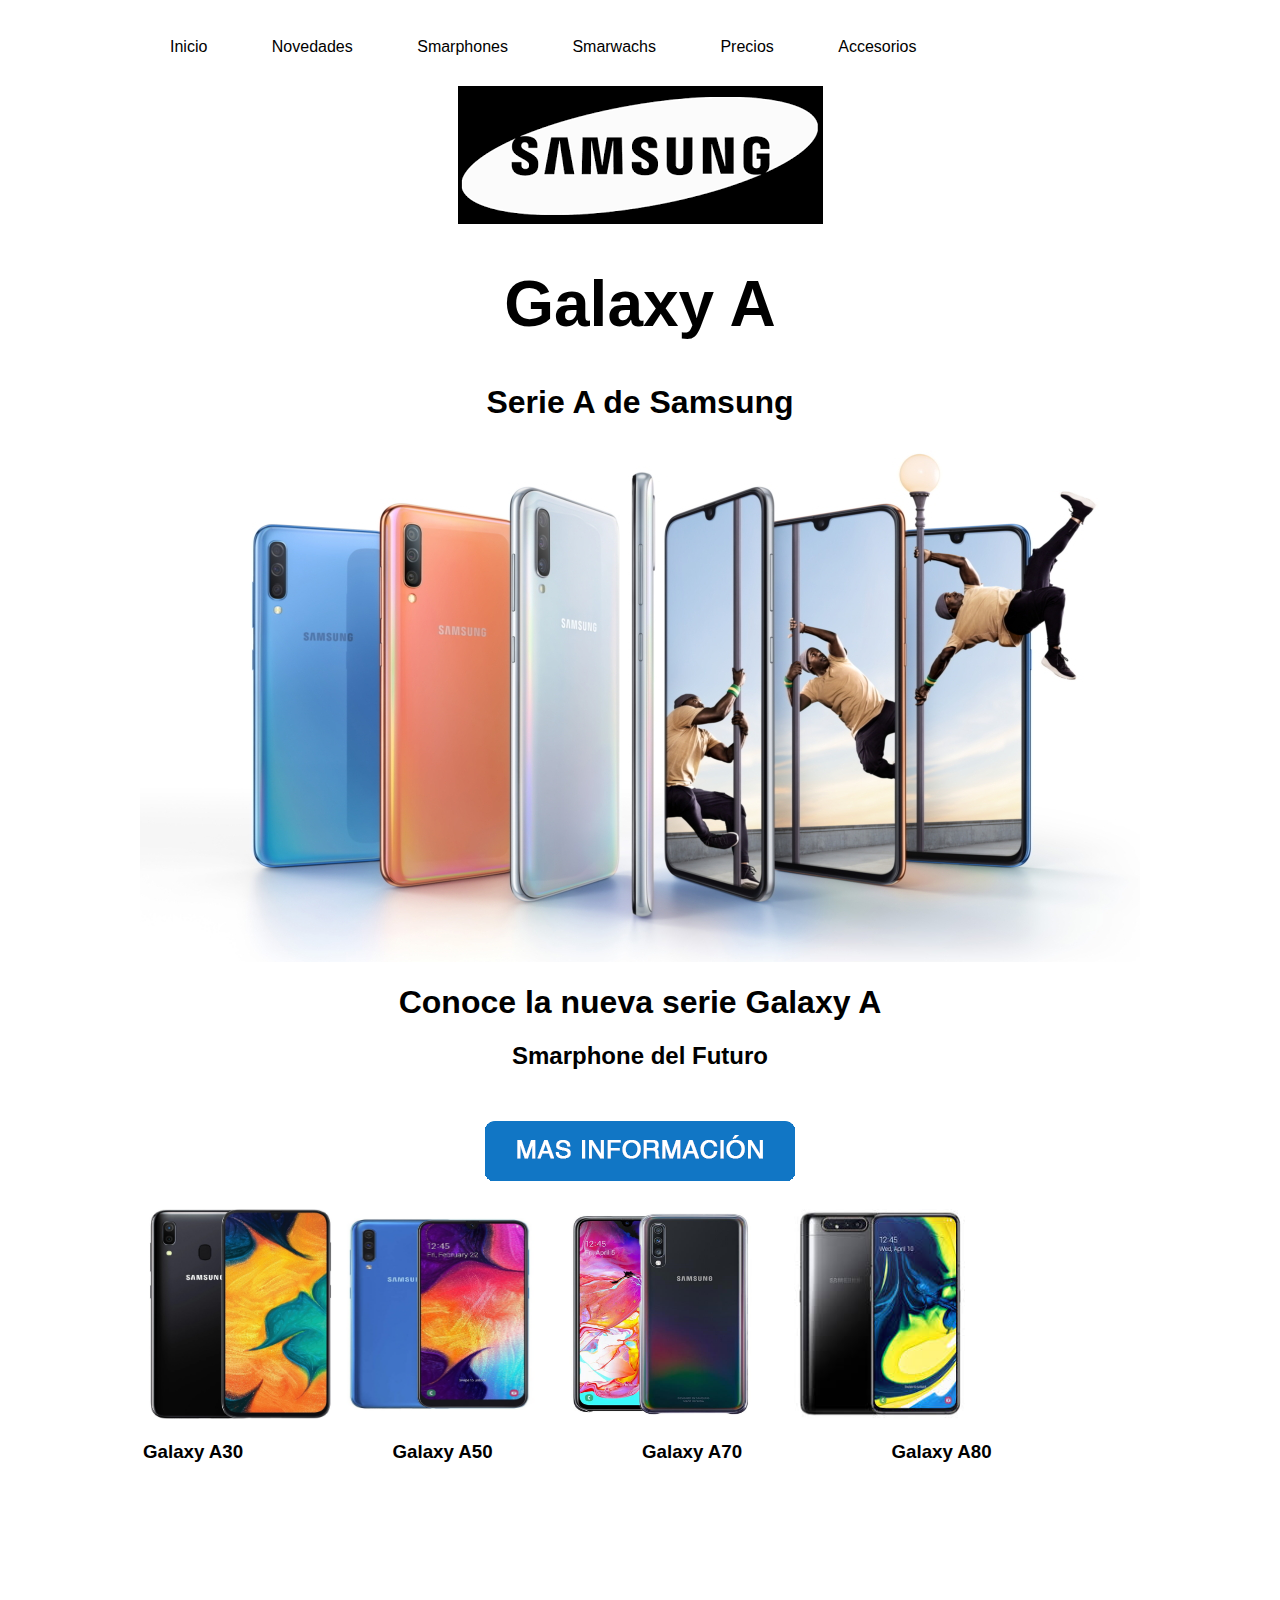
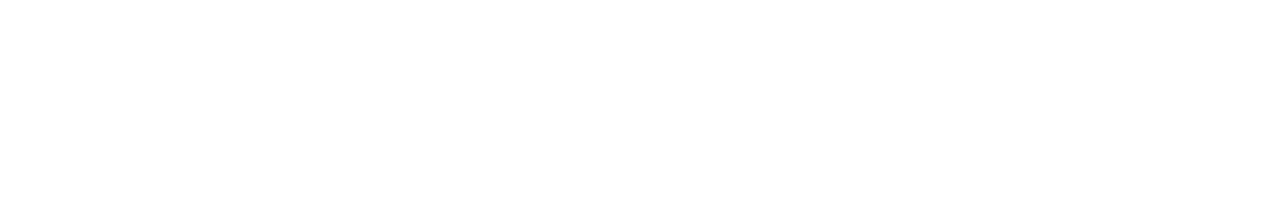
<file: pagina/index.html>
<html>
<head>
<title>Samsung Galaxy A</title>
 <meta charset="UTF-8">
           <title>menu de navegacion con listas</title>
           <link rel="stylesheet" type="text/css"href="estilo.css">
</head>
<body bgcolor="white" text="black" >
<ul class="menu">
<li><a href=C:\Users\ROCIO\Documents\pagina\hyper\index.html>Inicio</a></li>
<li><a href=C:\Users\ROCIO\Documents\pagina\hyper\hip1.html>Novedades</a></li>
<li><a href=C:\Users\ROCIO\Documents\pagina\hyper\hip2.html>Smarphones</a></li>
<li><a href=C:\Users\ROCIO\Documents\pagina\hyper\hip3.html>Smarwachs</a></li>
<li><a href=C:\Users\ROCIO\Documents\pagina\hyper\hip4.html>Precios</a></li>
<li><a href=C:\Users\ROCIO\Documents\pagina\hyper\hip5.html>Accesorios</a></li><ul class="menu">
</ul>   
<center><img src="samsung.png" ></center>
<center><font =" SIZE=6"><h1>Galaxy A</h1></center></font>
<center><h1>Serie A de Samsung</h1></center>
<center><img src="galaxy2.jpg" width="1000" height="520"></center>
<center><h1>Conoce la nueva serie Galaxy A</h1></center>
<center><h2>Smarphone del Futuro</h2></center>
<center><img src="info.png"></center>
<align="right"><img src="A30.jpg" width="200" height="210"></align><align="right"><img src="A50.jpg" width="200" height="210"></align><align="right"><img src="A70.jpg" width="240" height="210"></align><align="right"><img src="A80.jpg" width="200" height="210"></align>
<table width="100%">
<Tr>
<h3><Td><h3>Galaxy A30</h3></Td><Td><h3>Galaxy A50</h3></Td><Td><h3>Galaxy A70</h3></Td><Td><h3>Galaxy A80</h3></Td></Tr>
</table>
<center><iframe width="560" height="315" src="https://www.youtube.com/embed/OiyK_9LOoz4" frameborder="0" allow="accelerometer; autoplay; encrypted-media; gyroscope; picture-in-picture" allowfullscreen></iframe></center>
</body>
</html>
</file>
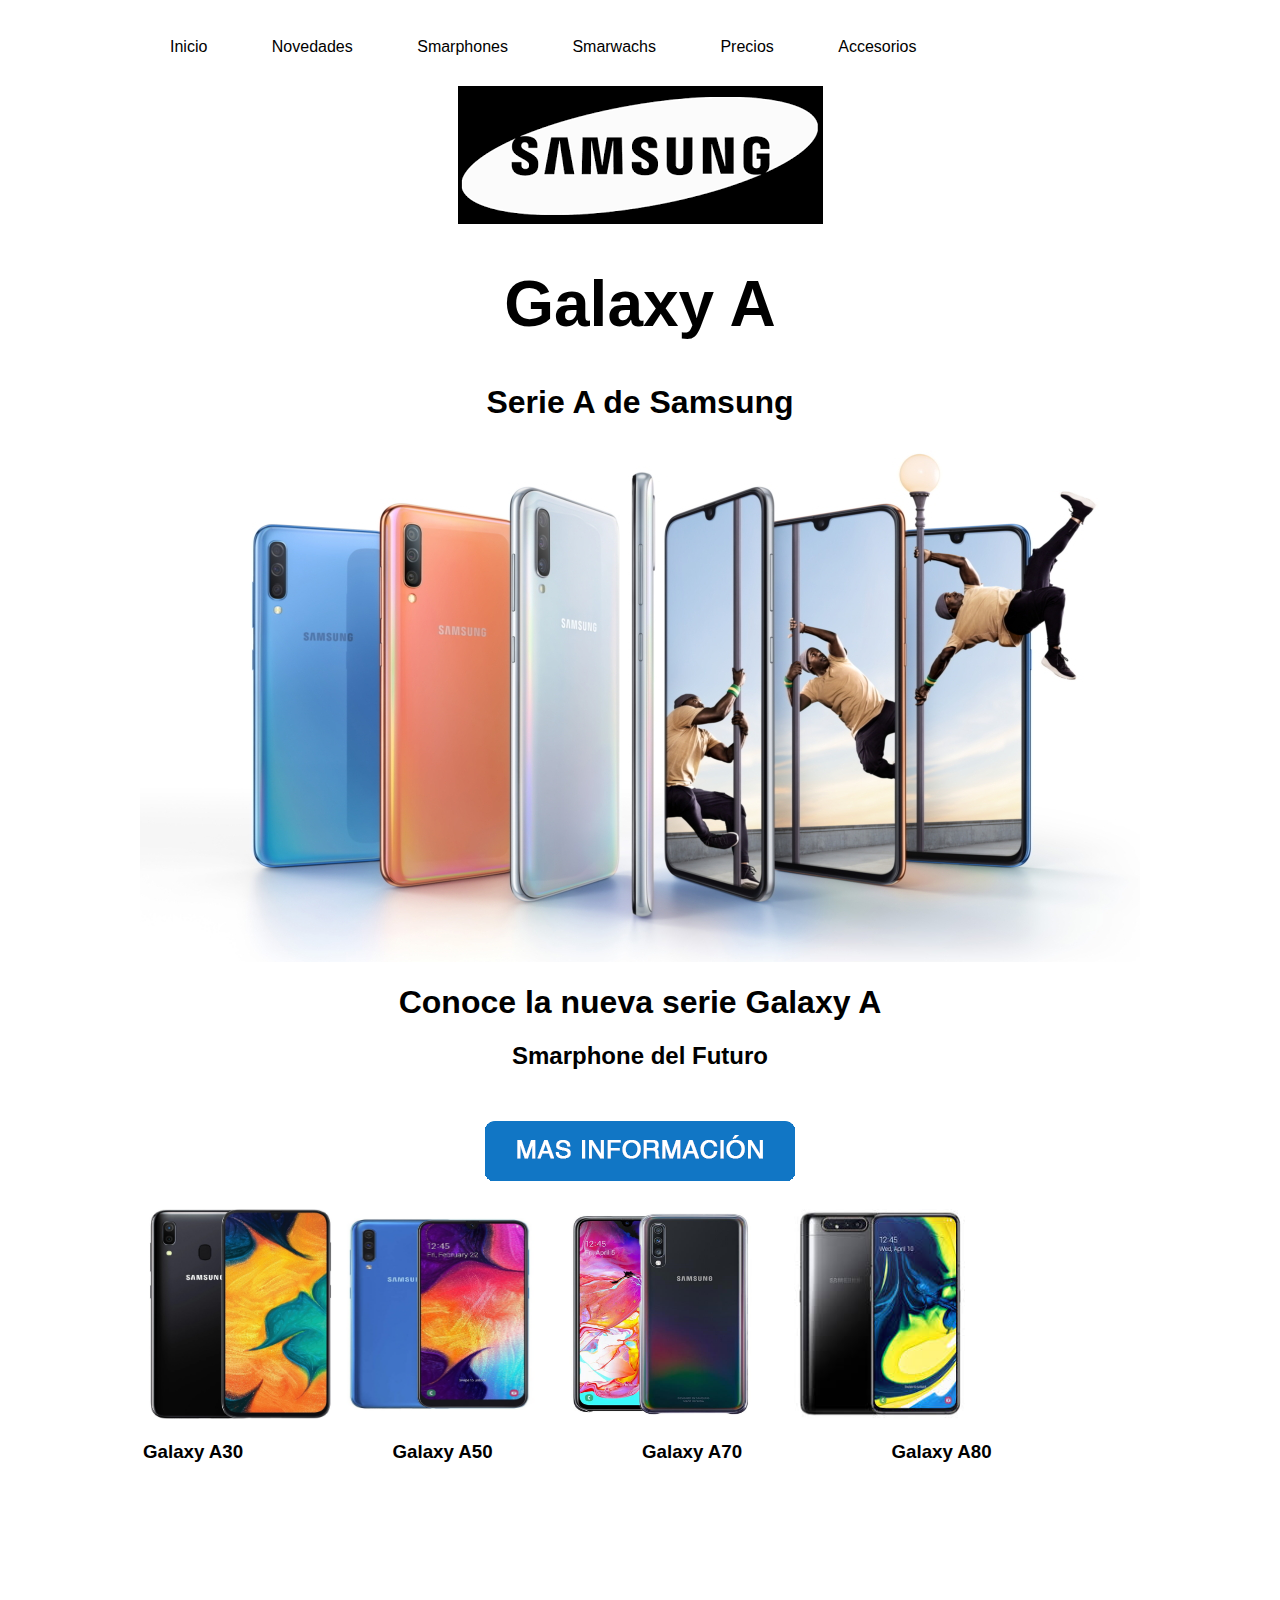
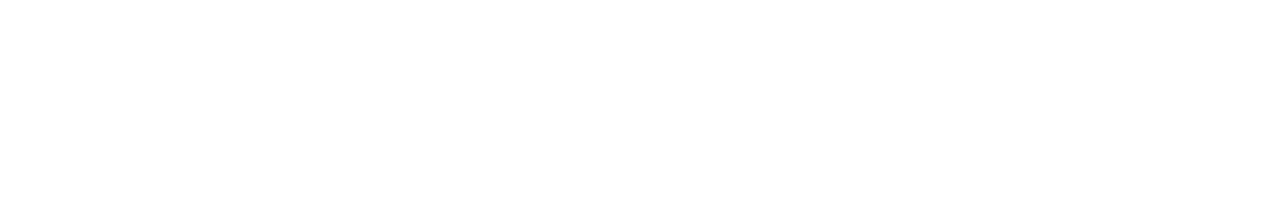
<file: pagina/hyper/index.html>
<html>
<head>
<title>Samsung Galaxy A</title>
 <meta charset="UTF-8">
           <title>menu de navegacion con listas</title>
           <link rel="stylesheet" type="text/css"href="estilo.css">
</head>

<body bgcolor="white" text="black" >
<ul class="menu">
<li><a href=C:\Users\ROCIO\Documents\pagina\hyper\index.html>Inicio</a></li>
<li><a href=C:\Users\ROCIO\Documents\pagina\hyper\hip1.html>Novedades</a></li>
<li><a href=C:\Users\ROCIO\Documents\pagina\hyper\hip2.html>Smarphones</a></li>
<li><a href=C:\Users\ROCIO\Documents\pagina\hyper\hip3.html>Smarwachs</a></li>
<li><a href=C:\Users\ROCIO\Documents\pagina\hyper\hip4.html>Precios</a></li>
<li><a href=C:\Users\ROCIO\Documents\pagina\hyper\hip5.html>Accesorios</a></li><ul class="menu">
</ul>   
<center><img src="samsung.png" ></center>
<center><font =" SIZE=6"><h1>Galaxy A</h1></center></font>
<center><h1>Serie A de Samsung</h1></center>
<center><img src="galaxy2.jpg" width="1000" height="520"></center>
<center><h1>Conoce la nueva serie Galaxy A</h1></center>
<center><h2>Smarphone del Futuro</h2></center>
<center><img src="info.png"></center>
<align="right"><img src="A30.jpg" width="200" height="210"></align><align="right"><img src="A50.jpg" width="200" height="210"></align><align="right"><img src="A70.jpg" width="240" height="210"></align><align="right"><img src="A80.jpg" width="200" height="210"></align>
<table width="100%">
<Tr>
<h3><Td><h3>Galaxy A30</h3></Td><Td><h3>Galaxy A50</h3></Td><Td><h3>Galaxy A70</h3></Td><Td><h3>Galaxy A80</h3></Td></Tr>
</table>
<center><iframe width="560" height="315" src="https://www.youtube.com/embed/OiyK_9LOoz4" frameborder="0" allow="accelerometer; autoplay; encrypted-media; gyroscope; picture-in-picture" allowfullscreen></iframe></center>
</body>
</html>
</file>
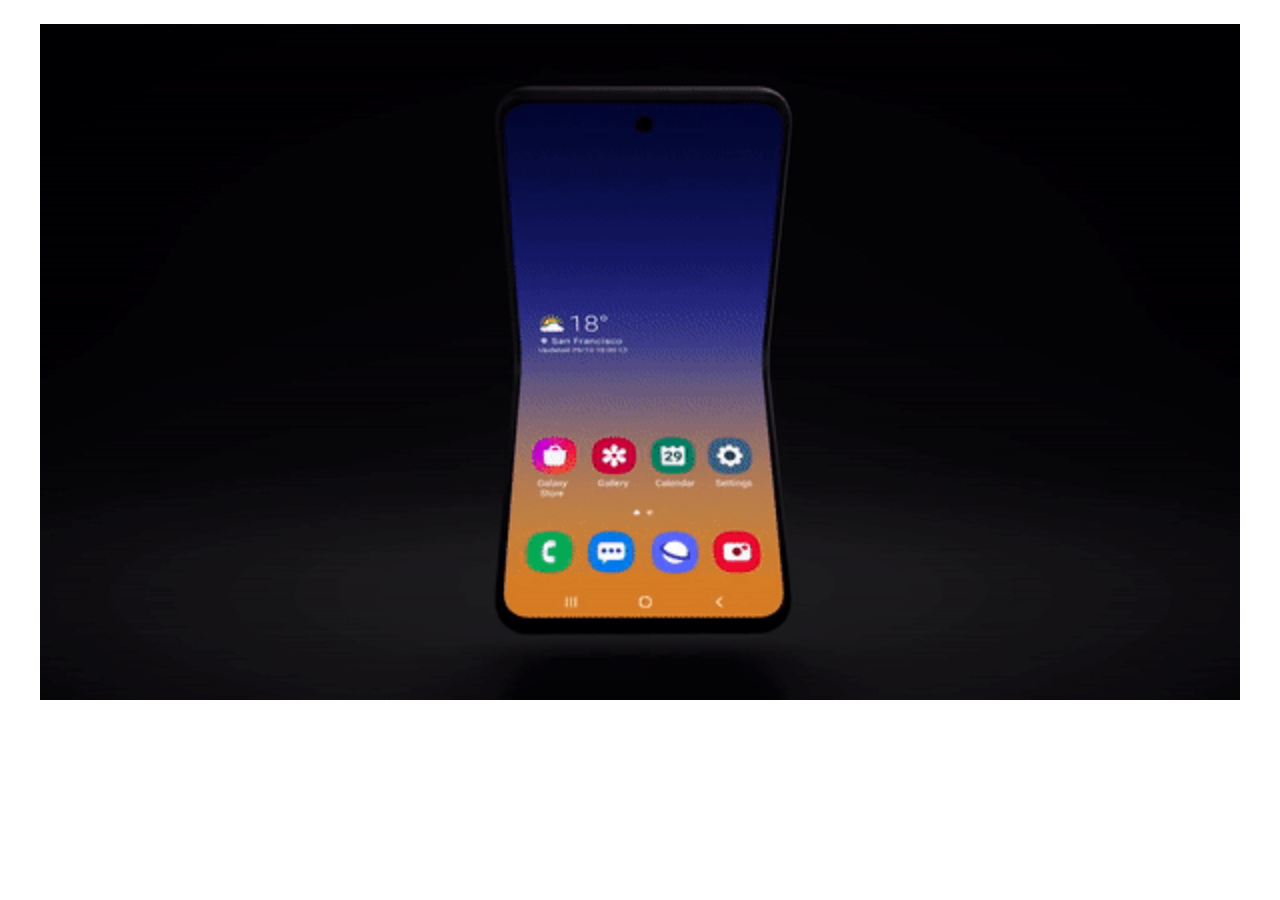
<file: pagina/hyper/gif.html>
<html tang="es">
<head>
      <title>slider automatico</title>
      <meta charset="utf-8">
      <meta name="viewprt" content="width=device-width, user- scalable=no, initial-scale=1, maximum-scale=1, minimum-scale=1">
      <link rel="stylesheet" href="estilos.css">
</head>
<body>  
           <div class="slider">
			<ul>
				<li>
  <img src="samsung f.gif" alt="">
				<li>
  <img src="samsung A.gif" alt="">
</li>
				
				
			</ul>
		</div>
</body>
</html>
</file>
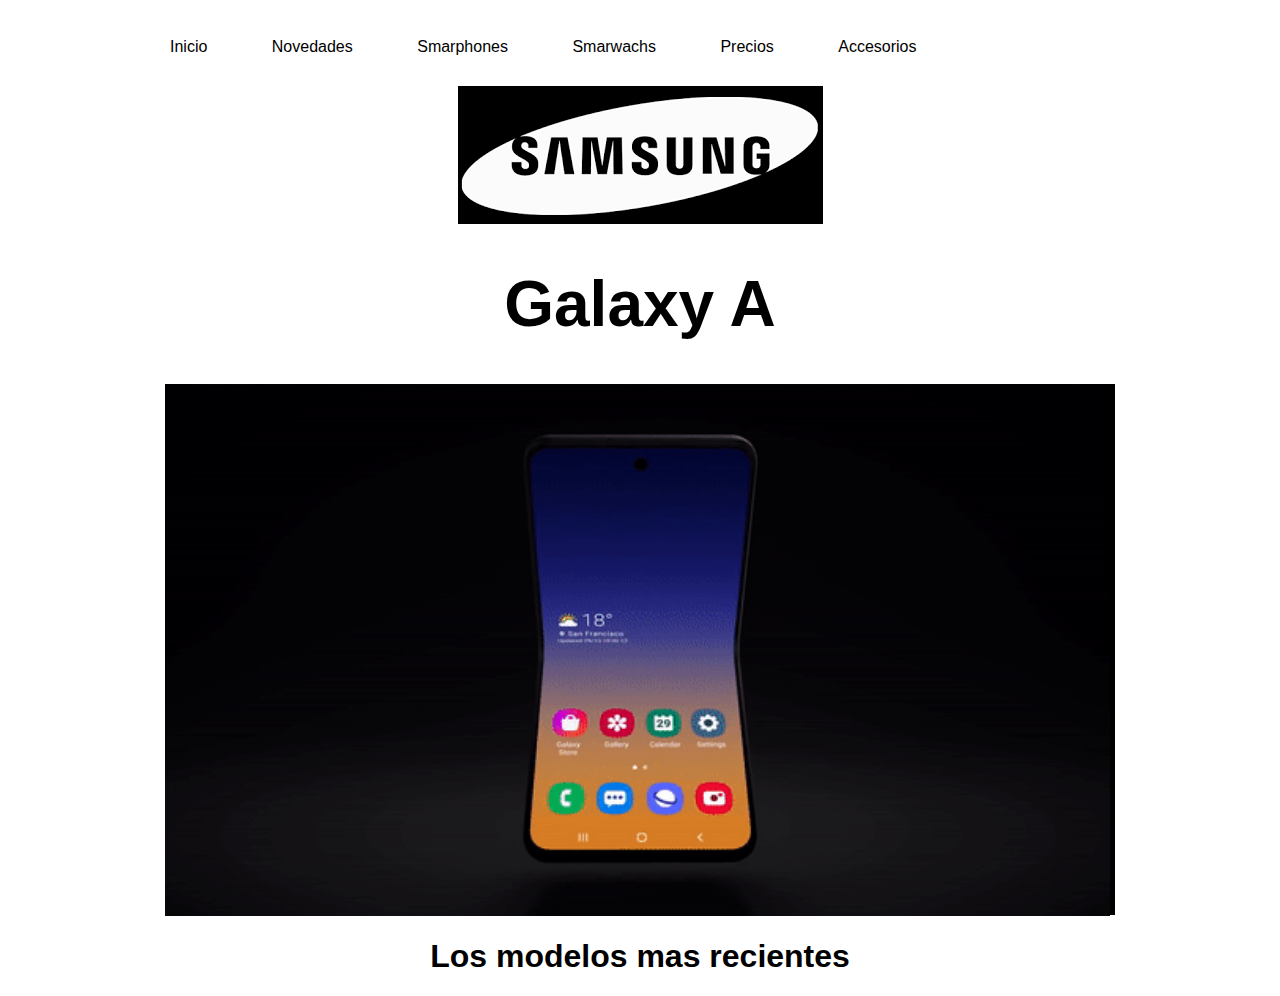
<file: pagina/hyper/hip1.html>
<html>
<head>
 <meta charset="UTF-8">
           <title>menu de navegacion con listas</title>
           <link rel="stylesheet" type="text/css"href="estilo.css">
          <link rel="stylesheet" type="text/css"href="estilos.css">
</head>
<body>
<ul class="menu">
<li><a href=C:\Users\ROCIO\Documents\pagina\hyper\index.html>Inicio</a></li>
<li><a href=C:\Users\ROCIO\Documents\pagina\hyper\hip1.html>Novedades</a></li>
<li><a href=C:\Users\ROCIO\Documents\pagina\hyper\hip2.html>Smarphones</a></li>
<li><a href=C:\Users\ROCIO\Documents\pagina\hyper\hip3.html>Smarwachs</a></li>
<li><a href=C:\Users\ROCIO\Documents\pagina\hyper\hip4.html>Precios</a></li>
<li><a href=C:\Users\ROCIO\Documents\pagina\hyper\hip5.html>Accesorios</a></li><ul class="menu">
</ul>  

<center><img src="samsung.png" ></center>
<center><font =" SIZE=6"><h1>Galaxy A</h1></center></font>

<center><div class="slider">
			<ul>
				<li>
  <img src="samsung f.gif" alt="">
				<li>
  <img src="samsung A.gif" alt="">
</li>></center>

<center><h1>Los modelos mas recientes </h1></center>


</body>


</html>
</file>
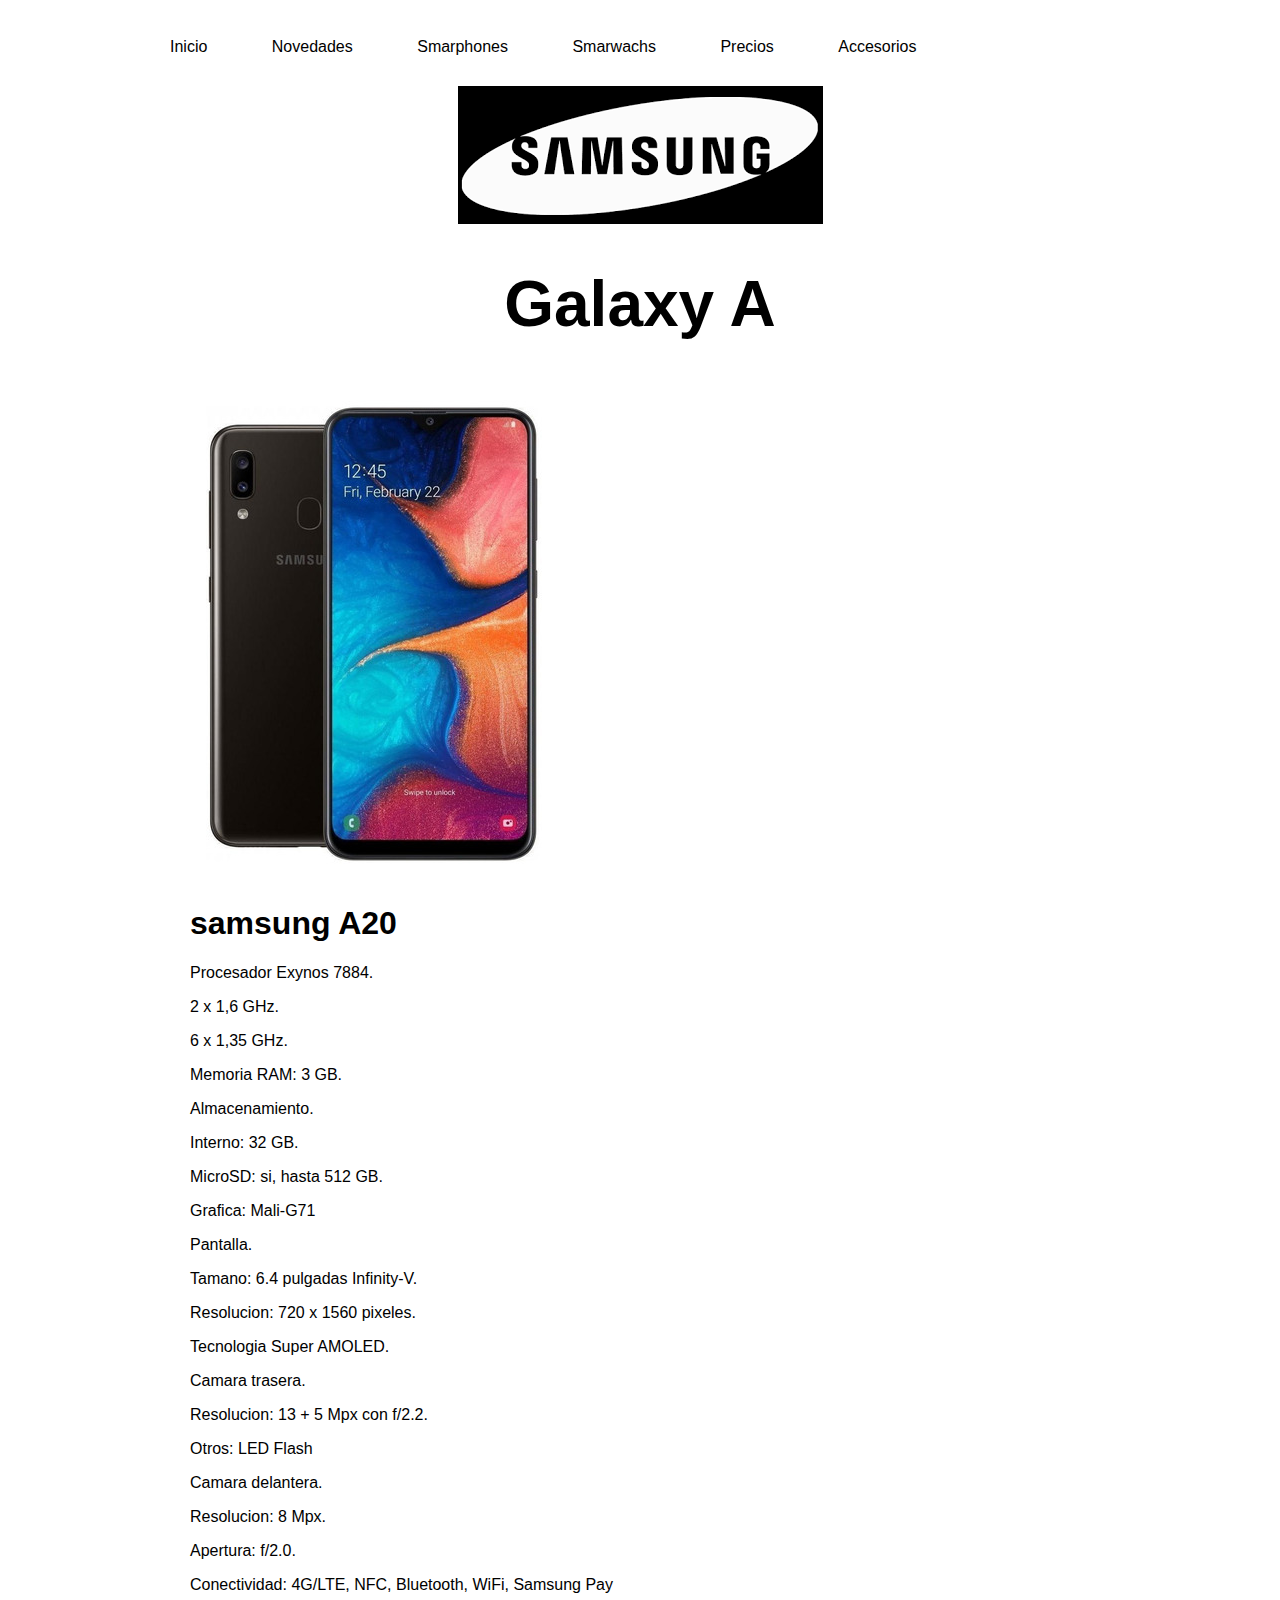
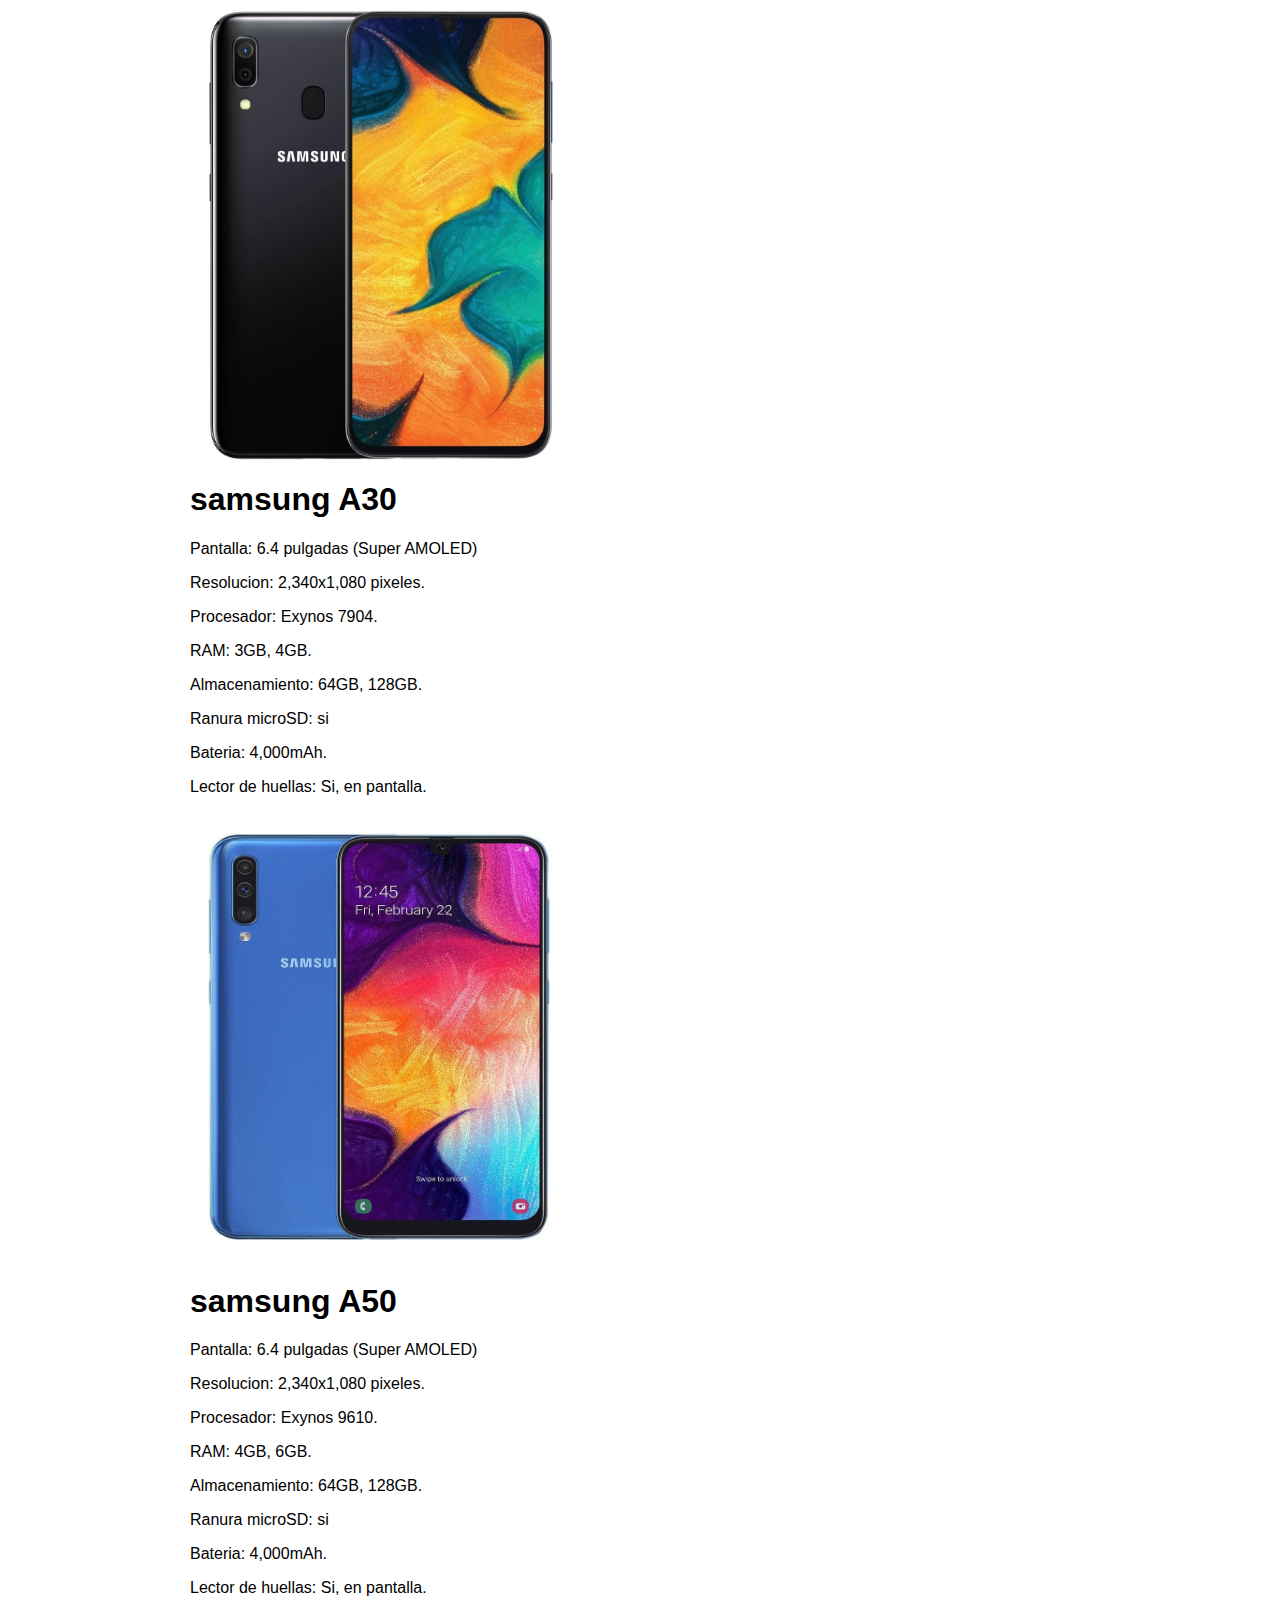
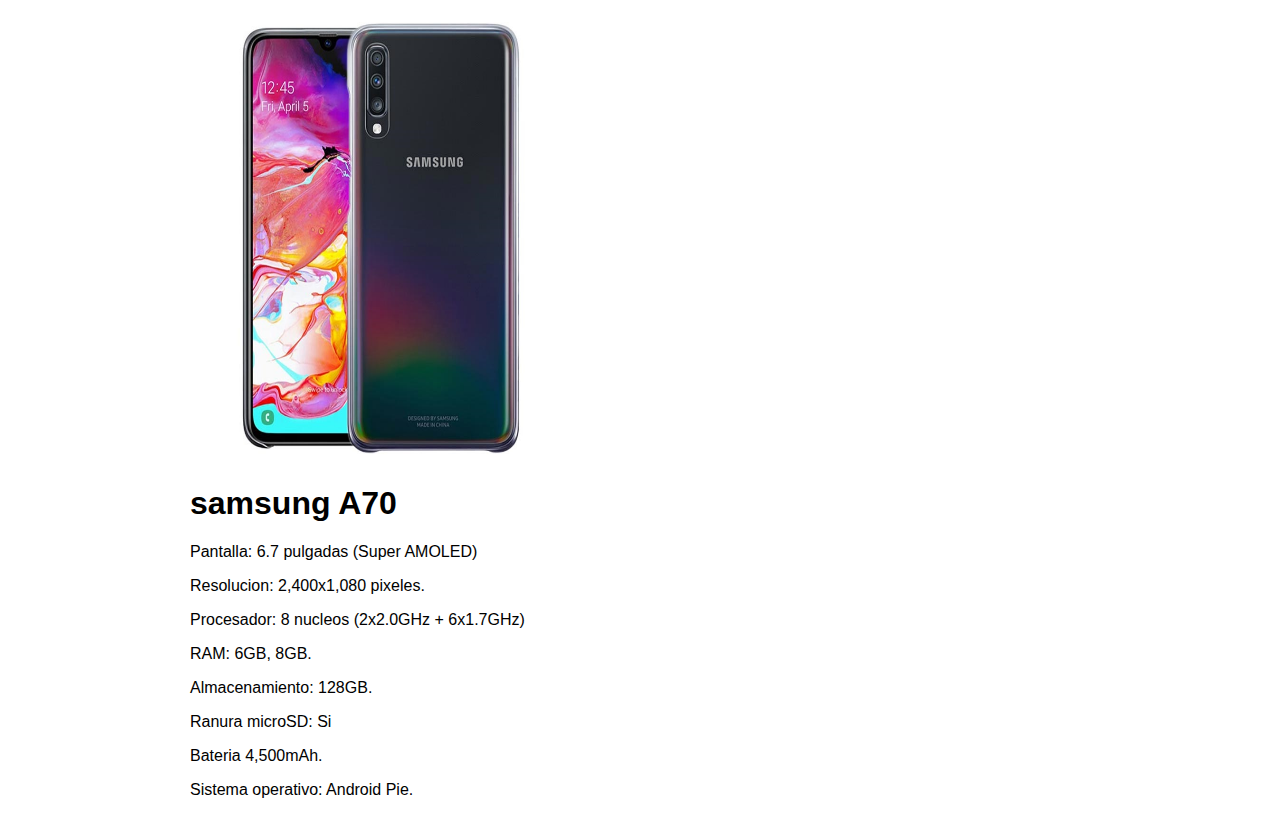
<file: pagina/hyper/hip2.html>
<html>
<head>
 <meta charset="UTF-8">
           <title>menu de navegacion con listas</title>
           <link rel="stylesheet" type="text/css"href="estilo.css">
</head>
<body>
<ul class="menu">
<li><a href=C:\Users\ROCIO\Documents\pagina\hyper\index.html>Inicio</a></li>
<li><a href=C:\Users\ROCIO\Documents\pagina\hyper\hip1.html>Novedades</a></li>
<li><a href=C:\Users\ROCIO\Documents\pagina\hyper\hip2.html>Smarphones</a></li>
<li><a href=C:\Users\ROCIO\Documents\pagina\hyper\hip3.html>Smarwachs</a></li>
<li><a href=C:\Users\ROCIO\Documents\pagina\hyper\hip4.html>Precios</a></li>
<li><a href=C:\Users\ROCIO\Documents\pagina\hyper\hip5.html>Accesorios</a></li><ul class="menu">
</li>
<center><img src="samsung.png" ></center>
<center><font =" SIZE=6"><h1>Galaxy A</h1></center></font>
<img src="A20.jpg">
<h1>samsung A20 </h1>
<p>Procesador Exynos 7884.</p>
<p>2 x 1,6 GHz.</p>
<p>6 x 1,35 GHz.</p>
<p>Memoria RAM: 3 GB.</p>
<p>Almacenamiento.</p>
<p>Interno: 32 GB.</p>
<p>MicroSD: si, hasta 512 GB.</p>
<p>Grafica: Mali-G71</p>
<p>Pantalla.</p>
<p>Tamano: 6.4 pulgadas Infinity-V.</p>
<p>Resolucion: 720 x 1560 pixeles.</p>
<p>Tecnologia Super AMOLED.</p>
<p>Camara trasera.</p>
<p>Resolucion: 13 + 5 Mpx con f/2.2.</p>
<p>Otros: LED Flash</p>
<p>Camara delantera.</p>
<p>Resolucion: 8 Mpx.</p>
<p>Apertura: f/2.0.</p>
<p>Conectividad: 4G/LTE, NFC, Bluetooth, WiFi, Samsung Pay</p>
<img src="A30.jpg" width="380" height="450">
<h1>samsung A30 </h1>
<p>Pantalla: 6.4 pulgadas (Super AMOLED)</p>
<p>Resolucion: 2,340x1,080 pixeles.</p>
<p>Procesador: Exynos 7904.</p>
<p>RAM: 3GB, 4GB.</p>
<p>Almacenamiento: 64GB, 128GB.</p>
<p>Ranura microSD: si</p>
<p>Bateria: 4,000mAh.</p>
<p>Lector de huellas: Si, en pantalla.</p>
<img src="A50.jpg" width="380" height="450">
<h1>samsung A50 </h1>
<p>Pantalla: 6.4 pulgadas (Super AMOLED)</p>
<p>Resolucion: 2,340x1,080 pixeles.</p>
<p>Procesador: Exynos 9610.</p>
<p>RAM: 4GB, 6GB.</p>
<p>Almacenamiento: 64GB, 128GB.</p>
<p>Ranura microSD: si</p>
<p>Bateria: 4,000mAh.</p>
<p>Lector de huellas: Si, en pantalla.</p>
<img src="A70.jpg" width="380" height="450">
<h1>samsung A70 </h1>
<p>Pantalla: 6.7 pulgadas (Super AMOLED)</p>
<p>Resolucion: 2,400x1,080 pixeles.</p>
<p>Procesador: 8 nucleos (2x2.0GHz + 6x1.7GHz)</p>
<p>RAM: 6GB, 8GB.</p>
<p>Almacenamiento: 128GB.</p>
<p>Ranura microSD: Si</p>
<p>Bateria 4,500mAh.</p>
<p>Sistema operativo: Android Pie.</p>

</body>

</html>
</file>
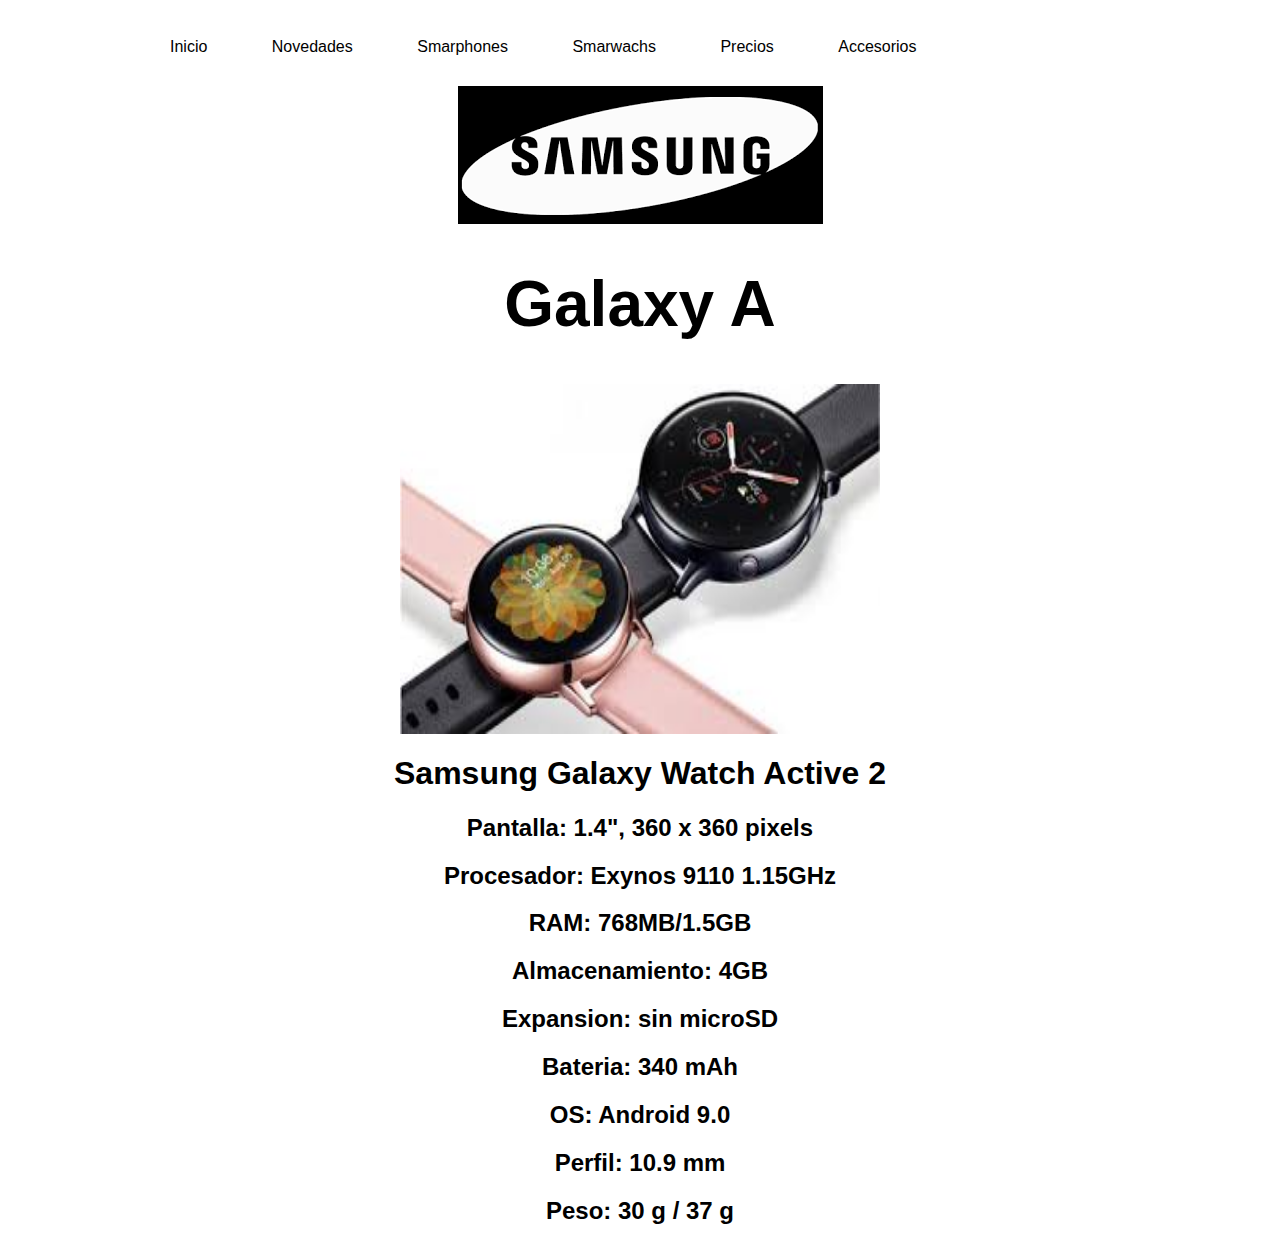
<file: pagina/hyper/hip3.html>
<html>
<head>
 <meta charset="UTF-8">
           <title>menu de navegacion con listas</title>
           <link rel="stylesheet" type="text/css"href="estilo.css">
</head>
<body>
<ul class="menu">
<li><a href=C:\Users\ROCIO\Documents\pagina\hyper\index.html>Inicio</a></li>
<li><a href=C:\Users\ROCIO\Documents\pagina\hyper\hip1.html>Novedades</a></li>
<li><a href=C:\Users\ROCIO\Documents\pagina\hyper\hip2.html>Smarphones</a></li>
<li><a href=C:\Users\ROCIO\Documents\pagina\hyper\hip3.html>Smarwachs</a></li>
<li><a href=C:\Users\ROCIO\Documents\pagina\hyper\hip4.html>Precios</a></li>
<li><a href=C:\Users\ROCIO\Documents\pagina\hyper\hip5.html>Accesorios</a></li><ul class="menu">
</ul>   
<center><img src="samsung.png" ></center>
<center><font =" SIZE=6"><h1>Galaxy A</h1></center></font>
<center><img src="a2.jpg" width="480" height="350"></center>
<center><h1>Samsung Galaxy Watch Active 2</h1></center>
<center><h2>Pantalla: 1.4", 360 x 360 pixels</h2></center>
<center><h2>Procesador: Exynos 9110 1.15GHz</h2></center>
<center><h2>RAM: 768MB/1.5GB</h2></center>
<center><h2>Almacenamiento: 4GB</h2></center>
<center><h2>Expansion: sin microSD</h2></center>
<center><h2>Bateria: 340 mAh</h2></center>
<center><h2>OS: Android 9.0</h2></center>
<center><h2>Perfil: 10.9 mm</h2></center>
<center><h2>Peso: 30 g / 37 g</h2></center>
</body>

</html>
</file>
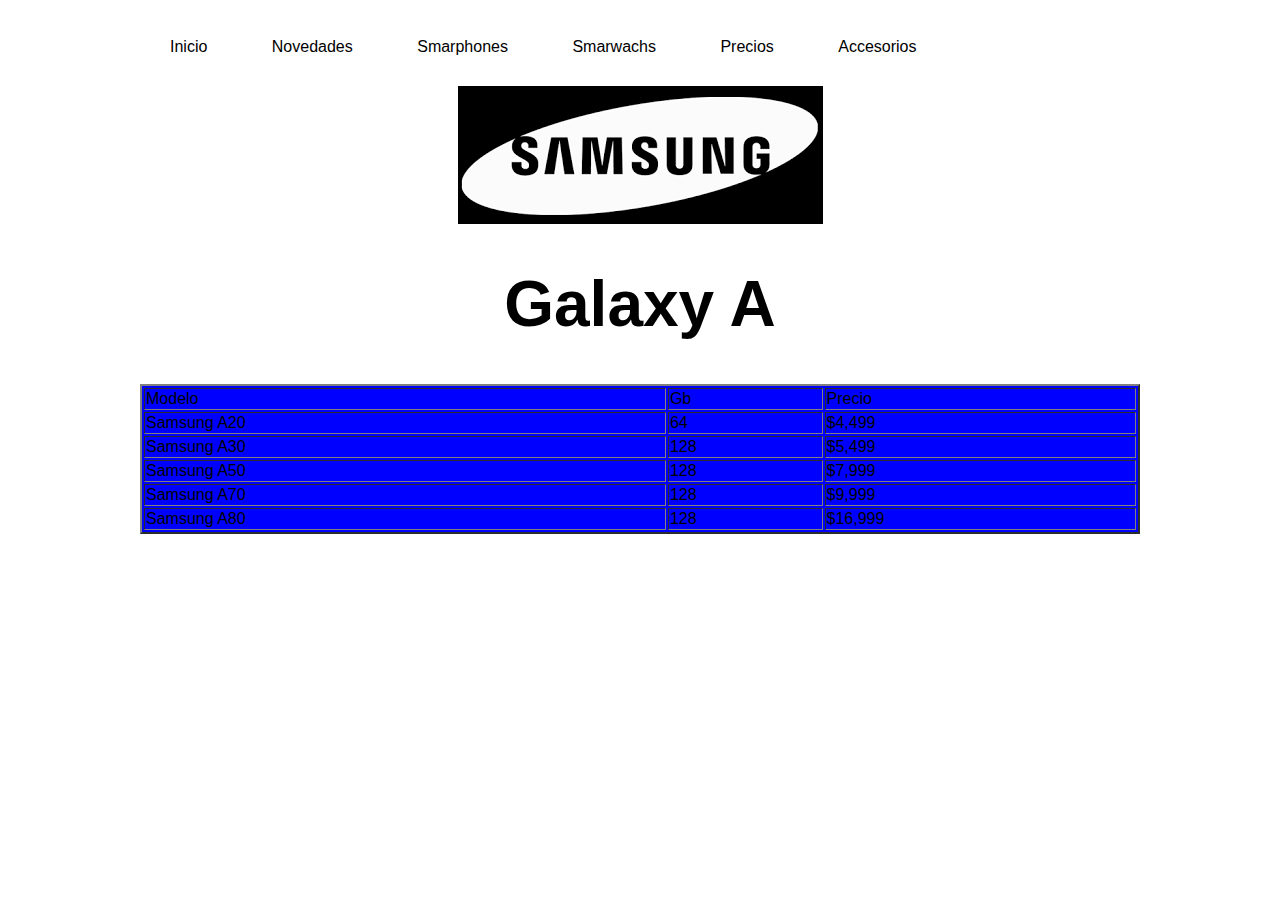
<file: pagina/hyper/hip4.html>
<html>
<head>
 <meta charset="UTF-8">
           <title>menu de navegacion con listas</title>
           <link rel="stylesheet" type="text/css"href="estilo.css">
</head>
<body>
<ul class="menu">
<li><a href=C:\Users\ROCIO\Documents\pagina\hyper\index.html>Inicio</a></li>
<li><a href=C:\Users\ROCIO\Documents\pagina\hyper\hip1.html>Novedades</a></li>
<li><a href=C:\Users\ROCIO\Documents\pagina\hyper\hip2.html>Smarphones</a></li>
<li><a href=C:\Users\ROCIO\Documents\pagina\hyper\hip3.html>Smarwachs</a></li>
<li><a href=C:\Users\ROCIO\Documents\pagina\hyper\hip4.html>Precios</a></li>
<li><a href=C:\Users\ROCIO\Documents\pagina\hyper\hip5.html>Accesorios</a></li><ul class="menu">
</ul>   
<center><img src="samsung.png" ></center>
<center><font =" SIZE=6"><h1>Galaxy A</h1></center></font>
<table border=2 width=100% bgcolor=blue >
<tr >
<td>Modelo</td><td>Gb</td><td>Precio</td>
<tr>
<td>Samsung A20</td><td>64</td><td>$4,499</td>
<tr>
<td>Samsung A30</td><td>128</td><td>$5,499</td>
<tr>
<td>Samsung A50</td><td>128</td><td>$7,999</td>
<tr>
<td>Samsung A70</td><td>128</td><td>$9,999</td>
<tr>
<td>Samsung A80</td><td>128</td><td>$16,999</td>
</table>
</body>

</html>
</file>
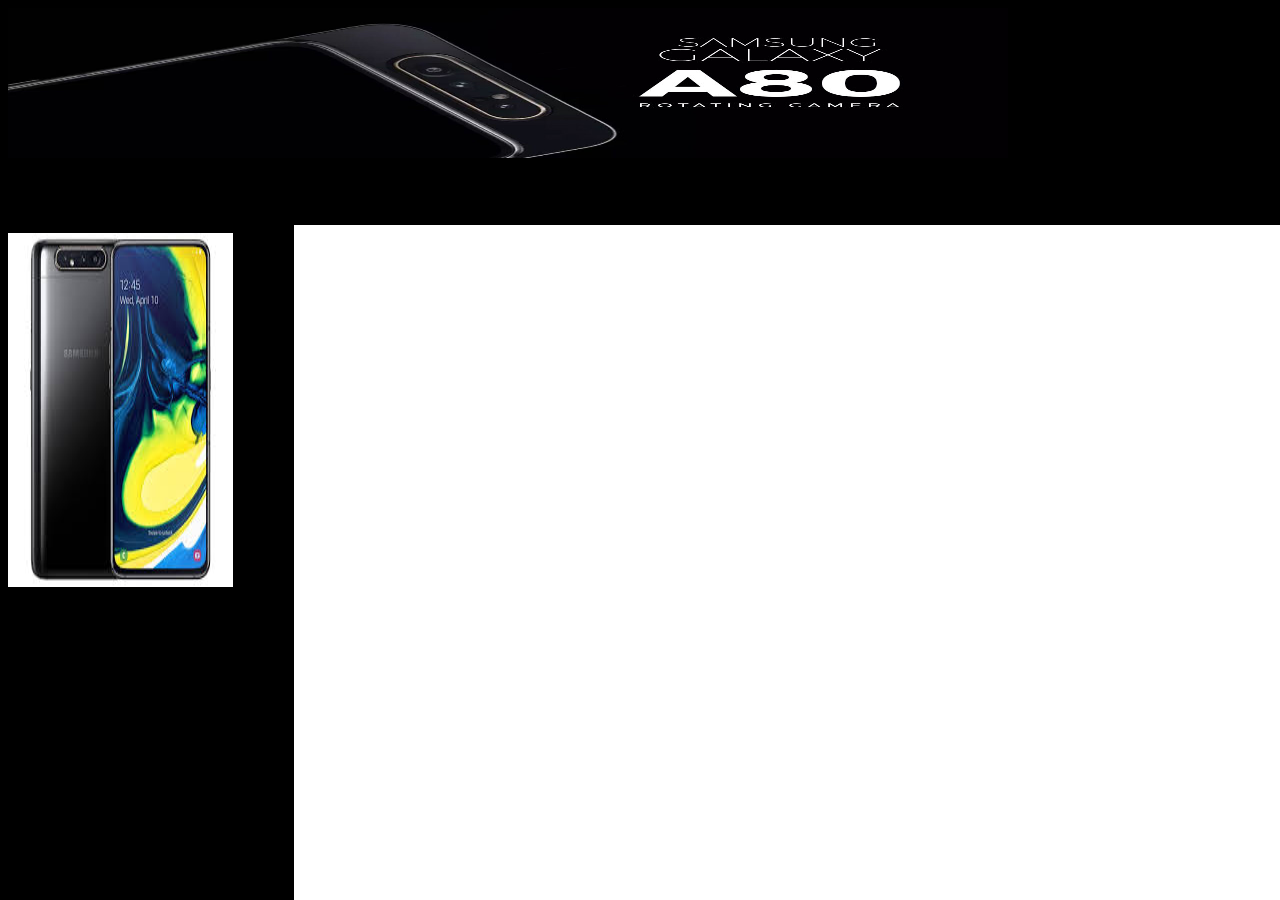
<file: pagina/hyper/hip5.html>
<html>
<head>
 <meta charset="UTF-8">
           <title>menu de navegacion con listas</title>
           <link rel="stylesheet" type="text/css"href="estilo.css">
</head>
<frameset rows="10%,30%" frameborder="0">
<frame src="pagina1.html" ></frame>
<frameset cols="23%, *" frameborder="0">
<frame src="pagina3.html" ></frame>
<frame src="file:///C:/Users/ROCIO/Documents/pagina/hyper/hip6.html"></frame>
      </frameset>
</frameset>
<body>
<ul class="menu">
<li><a href=C:\Users\ROCIO\Documents\pagina\hyper\index.html>Inicio</a></li>
<li><a href=C:\Users\ROCIO\Documents\pagina\hyper\hip1.html>Novedades</a></li>
<li><a href=C:\Users\ROCIO\Documents\pagina\hyper\hip2.html>Smarphones</a></li>
<li><a href=C:\Users\ROCIO\Documents\pagina\hyper\hip3.html>Smarwachs</a></li>
<li><a href=C:\Users\ROCIO\Documents\pagina\hyper\hip4.html>Precios</a></li>
<li><a href=C:\Users\ROCIO\Documents\pagina\hyper\hip5.html>Accesorios</a></li><ul class="menu">
</ul>   
<center><img src="samsung.png" ></center>
<center><font =" SIZE=6"><h1>Galaxy A</h1></center></font>
<p>yyayayaayayay</p>
</body>

</html>
</file>
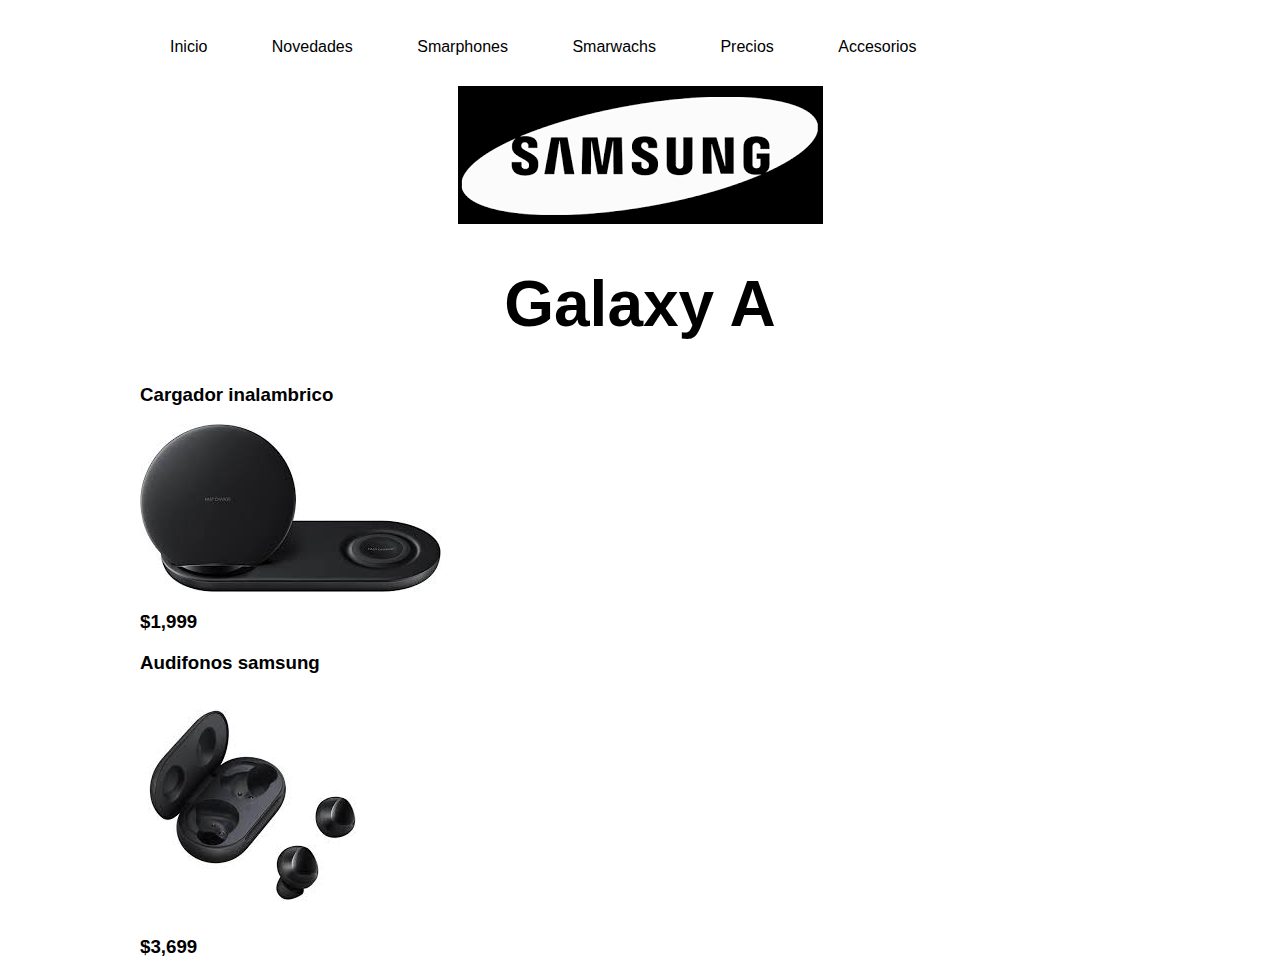
<file: pagina/hyper/hip6.html>
<html>
<head>
 <meta charset="UTF-8">
           <title>menu de navegacion con listas</title>
           <link rel="stylesheet" type="text/css"href="estilo.css">
</head>
<body>
<ul class="menu">
<li><a href=C:\Users\ROCIO\Documents\pagina\hyper\index.html>Inicio</a></li>
<li><a href=C:\Users\ROCIO\Documents\pagina\hyper\hip1.html>Novedades</a></li>
<li><a href=C:\Users\ROCIO\Documents\pagina\hyper\hip2.html>Smarphones</a></li>
<li><a href=C:\Users\ROCIO\Documents\pagina\hyper\hip3.html>Smarwachs</a></li>
<li><a href=C:\Users\ROCIO\Documents\pagina\hyper\hip4.html>Precios</a></li>
<li><a href=C:\Users\ROCIO\Documents\pagina\hyper\hip6.html>Accesorios</a></li><ul class="menu">
</ul>   
<center><img src="samsung.png" ></center>
<center><font =" SIZE=6"><h1>Galaxy A</h1></center></font>
<h3>Cargador inalambrico</h3>
<img src="cargador.jpg" >
<h3>$1,999</h3>
<h3>Audifonos samsung</h3>
<img src="audifonos.jpg" >
<h3>$3,699</h3>

</body>

</html>
</file>
<file: pagina/estilo.css>
body{
     font-family: arial, helvetica;
     background:white;
}
.menu{
      list-style: none;
      padding:0;
      background:#92327;
      width:90%;
      max-width:1000px;
      margin: auto;
}
.menu li a{
      text-decoration: none;
      color:black;
     padding:30px;
      display:block;
}
.menu li{
      display:inline-block;
      text-aling:center;
}
.menu li a:hover{
      background:#0089ED;
}
</file>
<file: pagina/hyper/estilo.css>
body{
     font-family: arial, helvetica,negritas;
     background:white;
}
.menu{
      list-style: none;
      padding:0;
      background:#92327;
      width:90%;
      max-width:1000px;
      margin: auto;
}
.menu li a{
      text-decoration: none;
      color:black;
     padding:30px;
      display:block;
}
.menu li{
      display:inline-block;
      text-aling:center;
}
.menu li a:hover{
      background:#0089ED;
}
</file>
<file: pagina/hyper/estilos.css>
.slider {
	width: 95%;
	margin: auto;
	overflow: hidden;
}

.slider ul {
	display: flex;
	padding: 0;
	width: 200%;
	
	animation: cambio 20s infinite alternate linear;
}

.slider li {
	width: 100%;
	list-style: none;
}

.slider img {
	width: 100%;
}

@keyframes cambio {
	
	  0% {margin-left: 0;}
	20% {margin-left: 0;}
	
	25% {margin-left: -100%;}
	45% {margin-left: -100%;}
	

}
	
}
</file>
